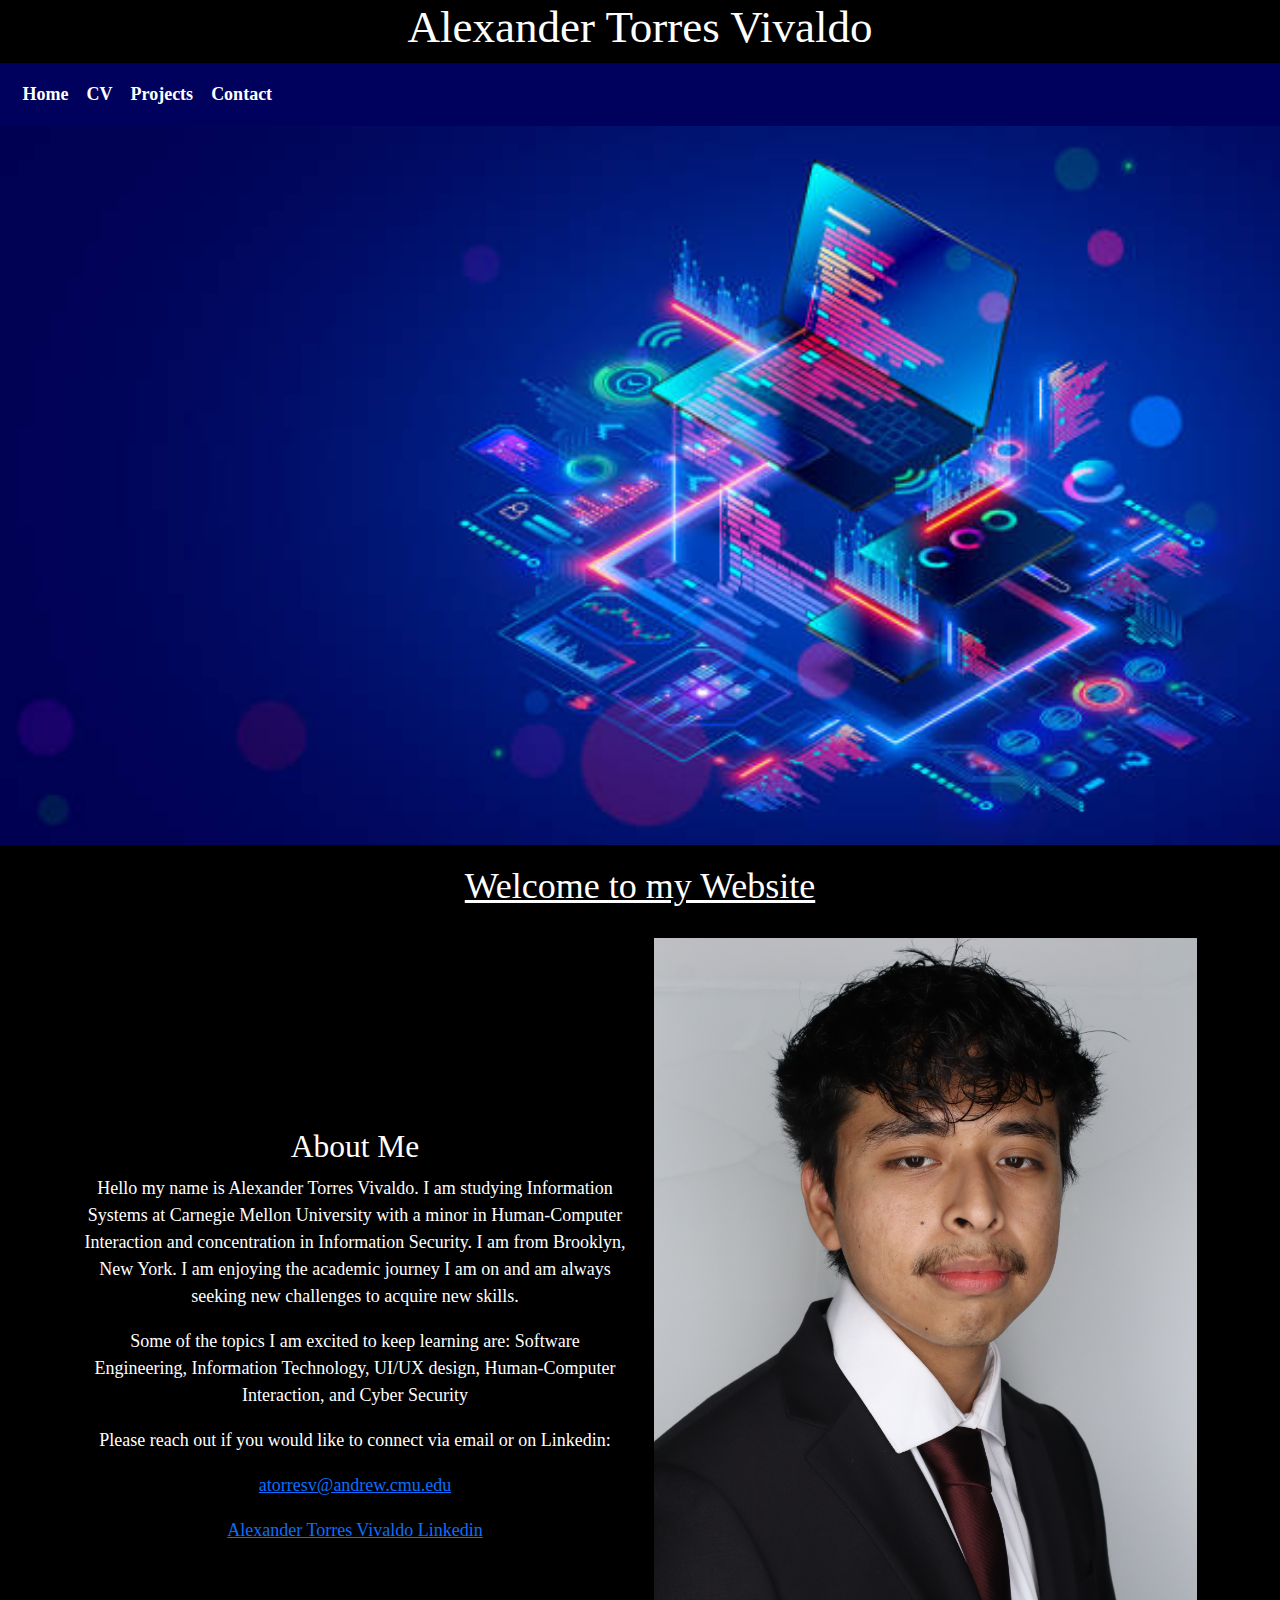
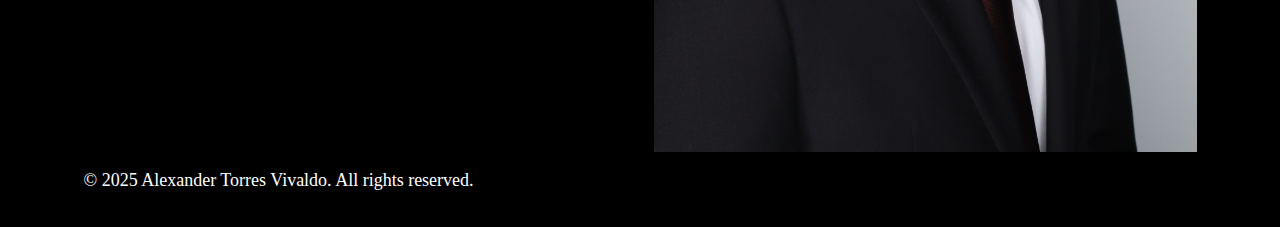
<file: index.html>
<!DOCTYPE html>
<html lang="en">
<head>
    <meta charset="UTF-8">
    <meta name="viewport" content="width=device-width, initial-scale=1.0">
    <title>Alexander Torres Vivaldo Website</title>
    <link href="https://cdn.jsdelivr.net/npm/bootstrap@5.3.3/dist/css/bootstrap.min.css" rel="stylesheet" 
    integrity="sha384-QWTKZyjpPEjISv5WaRU9OFeRpok6YctnYmDr5pNlyT2bRjXh0JMhjY6hW+ALEwIH" crossorigin="anonymous">
    <link rel= "stylesheet" href="css/style.css">
</head>
<body>
    <div class="container-fluid header">
        <h1>Alexander Torres Vivaldo</h1>
    </div>


    <nav id="navbar" class="navbar navbar-expand-lg bg-body-tertiary custom-nav-input">
        <div class="container-fluid">
          <div class="collapse navbar-collapse" id="navbarNavAltMarkup">
            <div class="navbar-nav">
              <a class="nav-link active" aria-current="page" href="index.html">Home</a>
              <a class="nav-link" href="pages/cv.html">CV</a>
              <a class="nav-link" href="pages/projects.html">Projects</a>
              <a class="nav-link" href="pages/contact.html">Contact</a>
            </div>
          </div>
        </div>
    </nav>

    <div class="container-fluid p-0">
        <img src="images/swe_graphic.jpg" class="img-fluid full-width-image" alt="software engineering graphic">
        <!-- credit to: https://www.hotcoursesabroad.com/study-abroad-info/subject-guides/what-to-expect-when-studying-computer-science/ -->
    </div>

    <div class="container text-center">
        <div class="row align-items-center">
            <div class="col">
                <h2 id="web-welcome">Welcome to my Website</h2>
            </div>
        </div>
        <div class="row align-items-center">
            <div class="col">
                <h3>About Me</h3>
                <p>Hello my name is Alexander Torres Vivaldo. I am studying Information Systems 
                    at Carnegie Mellon University with a minor in Human-Computer Interaction and 
                    concentration in Information Security. I am from Brooklyn, New York. I am enjoying the academic 
                    journey I am on and am always seeking new challenges to acquire new skills.</p>
                <p>Some of the topics I am excited to keep learning are: Software Engineering, 
                    Information Technology, UI/UX design, Human-Computer Interaction, and 
                    Cyber Security </p>
                <p>Please reach out if you would like to connect via email or on Linkedin:</p>
                <p><a href="mailto:atorresv@andrew.cmu.edu" target="_blank">atorresv@andrew.cmu.edu</a></p>
                <p><a href="https://www.linkedin.com/in/alexandertorresvivaldo?lipi=urn%3Ali%3Apage%3Ad_flagship3_profile_view_base_contact_details%3BntUIRqEoTX2x2XOLoPngAg%3D%3D" 
                    target="_blank"> Alexander Torres Vivaldo Linkedin</a></p>
            </div>
            <div class="col">
                <img src="images/Torres-Vivaldo-prof-photo.jpg" class="img-fluid full-width-image" alt="photo of me(Alex)">
            </div>
        </div>

    </div>
    <footer class="container">
        <p>© 2025 Alexander Torres Vivaldo. All rights reserved.</p>
    </footer>
</body>
</html>
</file>
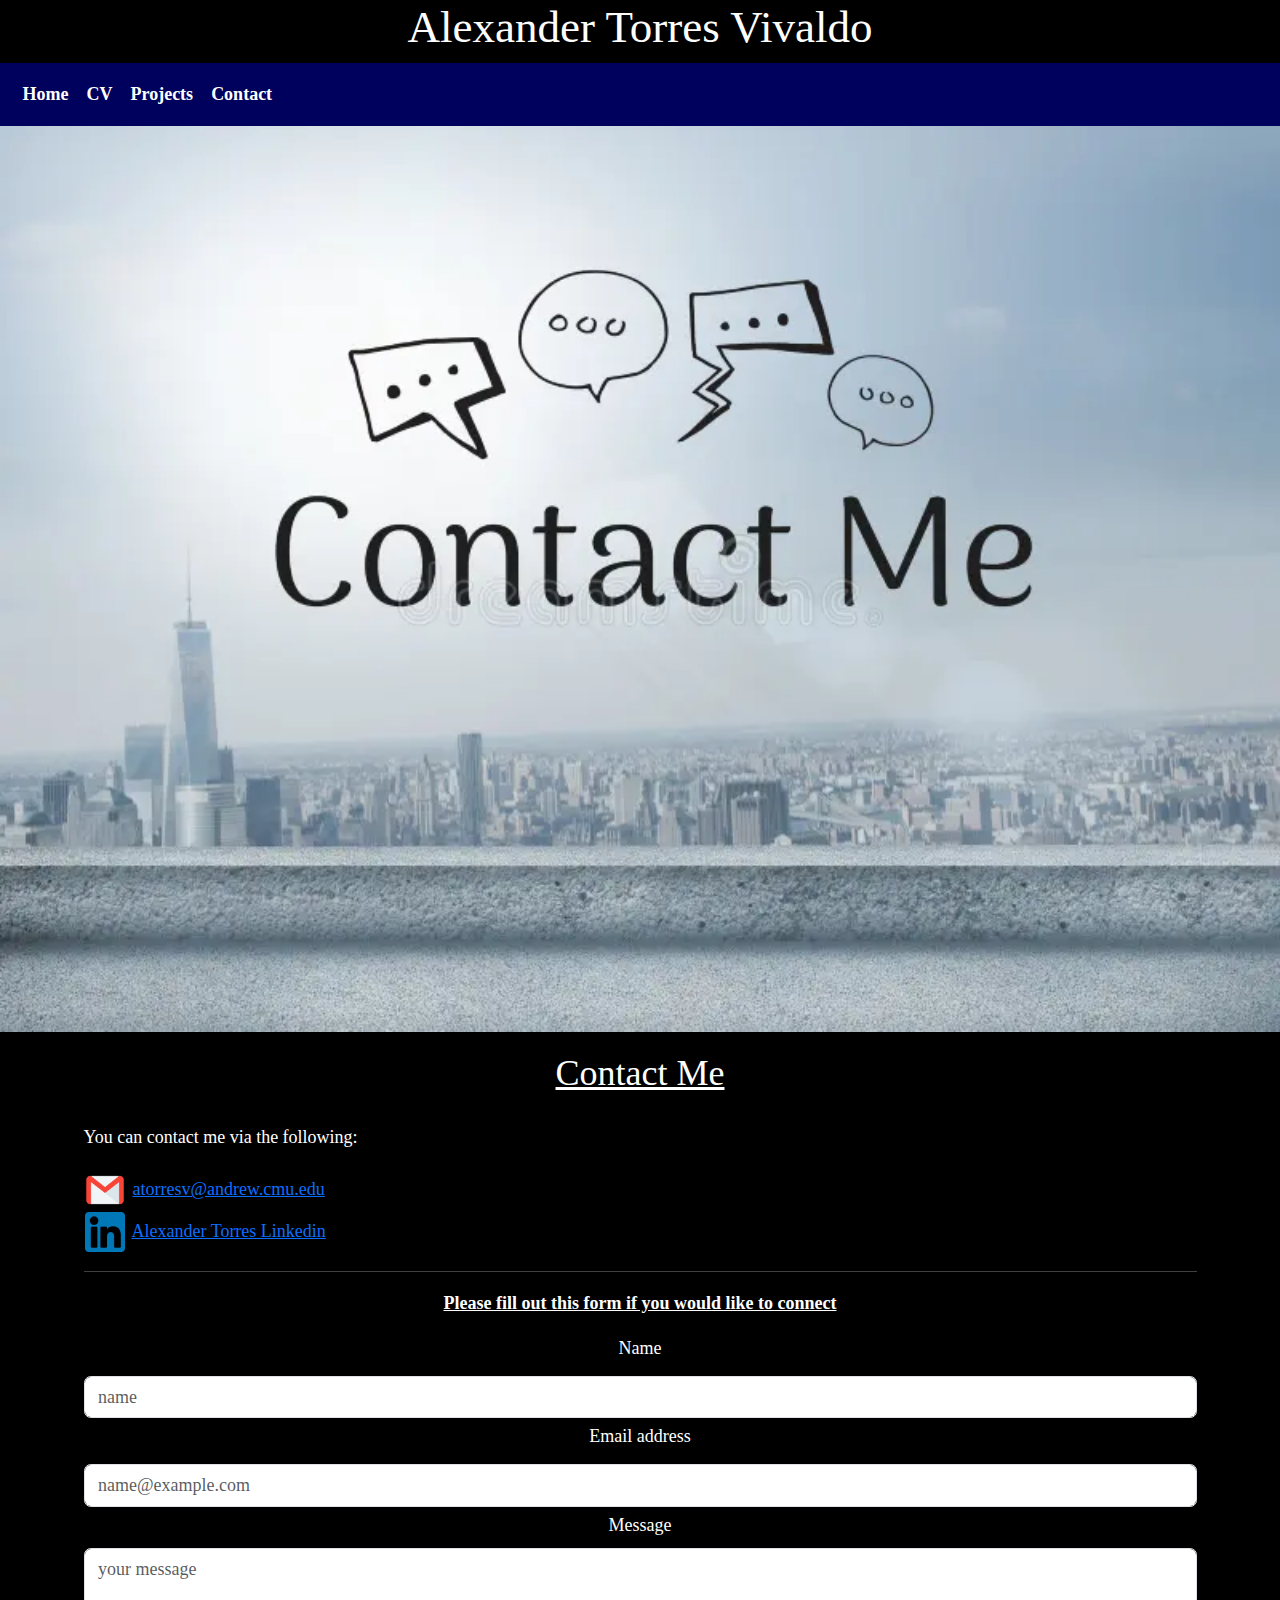
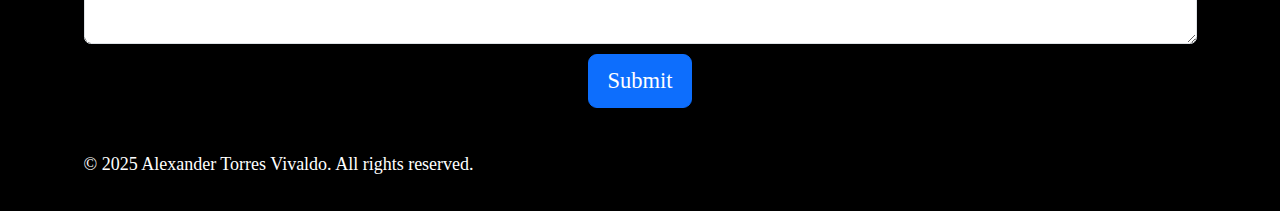
<file: pages/contact.html>
<!DOCTYPE html>
<html lang="en">
<head>
    <meta charset="UTF-8">
    <meta name="viewport" content="width=device-width, initial-scale=1.0">
    <title>Alexander Torres Vivaldo Website</title>
    <link href="https://cdn.jsdelivr.net/npm/bootstrap@5.3.3/dist/css/bootstrap.min.css" rel="stylesheet" 
    integrity="sha384-QWTKZyjpPEjISv5WaRU9OFeRpok6YctnYmDr5pNlyT2bRjXh0JMhjY6hW+ALEwIH" crossorigin="anonymous">
    <link rel= "stylesheet" href="../css/style.css">
</head>
<body>
    <div class="container-fluid header">
        <h1>Alexander Torres Vivaldo</h1>
    </div>


    <nav id="navbar" class="navbar navbar-expand-lg bg-body-tertiary custom-nav-input">
        <div class="container-fluid">
          <div class="collapse navbar-collapse" id="navbarNavAltMarkup">
            <div class="navbar-nav">
              <a class="nav-link active" aria-current="page" href="../index.html">Home</a>
              <a class="nav-link" href="cv.html">CV</a>
              <a class="nav-link" href="projects.html">Projects</a>
              <a class="nav-link" href="contact.html">Contact</a>
            </div>
          </div>
        </div>
    </nav>

    <div class="container-fluid p-0">
        <img src="../images/contactme-graphic.webp" class="img-fluid full-width-image" alt="contactme graphic">
    </div>

    <div class="container text-center">
        <div class="row align-items-center">
            <div class="col">
                <h2 id="web-welcome">Contact Me</h2>
            </div>
        </div>
        <div class="row">
            <div class="col">
                <p id="cont-p">You can contact me via the following:</p>
                <table>
                    <tr>
                        <td><img src="../images/email-icon.png" class="img-fluid" alt="email icon"></td>
                        <td><a href="mailto:atorresv@andrew.cmu.edu" target="_blank">atorresv@andrew.cmu.edu</a></td>
                    </tr>
                    <tr>
                        <td><img src="../images/linkedin-icon.png" class="img-fluid" alt="linkedin icon"></td>
                        <td><a href="https://www.linkedin.com/in/alexandertorresvivaldo?lipi=urn%3Ali%3Apage%3Ad_flagship3_profile_view_base_contact_details%3BntUIRqEoTX2x2XOLoPngAg%3D%3D" target="_blank">Alexander Torres Linkedin</a></td>
                    </tr>
                </table>
                
            </div>
        </div>

        <hr>

        <div class="mb-3">
            <p id="form-dir">Please fill out this form if you would like to connect</p>
            <form id="contact-form" action="https://api.web3forms.com/submit" method="POST">
                <input type="hidden" name="access_key" value="d1fe9402-b3d8-4822-b191-c6de4f528dc3">
                <label for="nameinput" class="form-label">Name</label>
                <input type="text" name="name" class="form-control" placeholder="name" required>

                <label for="exampleFormControlInput1" class="form-label">Email address</label>
                <input type="email" name="email" class="form-control" id="exampleFormControlInput1" placeholder="name@example.com" required>
                <label for="exampleFormControlTextarea1" class="form-label">Message</label>
                <textarea name="message" class="form-control" id="exampleFormControlTextarea1" rows="3" placeholder="your message" required></textarea>
                <button id="contact-submit" type="submit" class="btn btn-primary btn-lg">Submit</button>
            </form>
        </div>

    </div>
    <footer class="container">
        <p>© 2025 Alexander Torres Vivaldo. All rights reserved.</p>
    </footer>
</body>
</html>
</file>
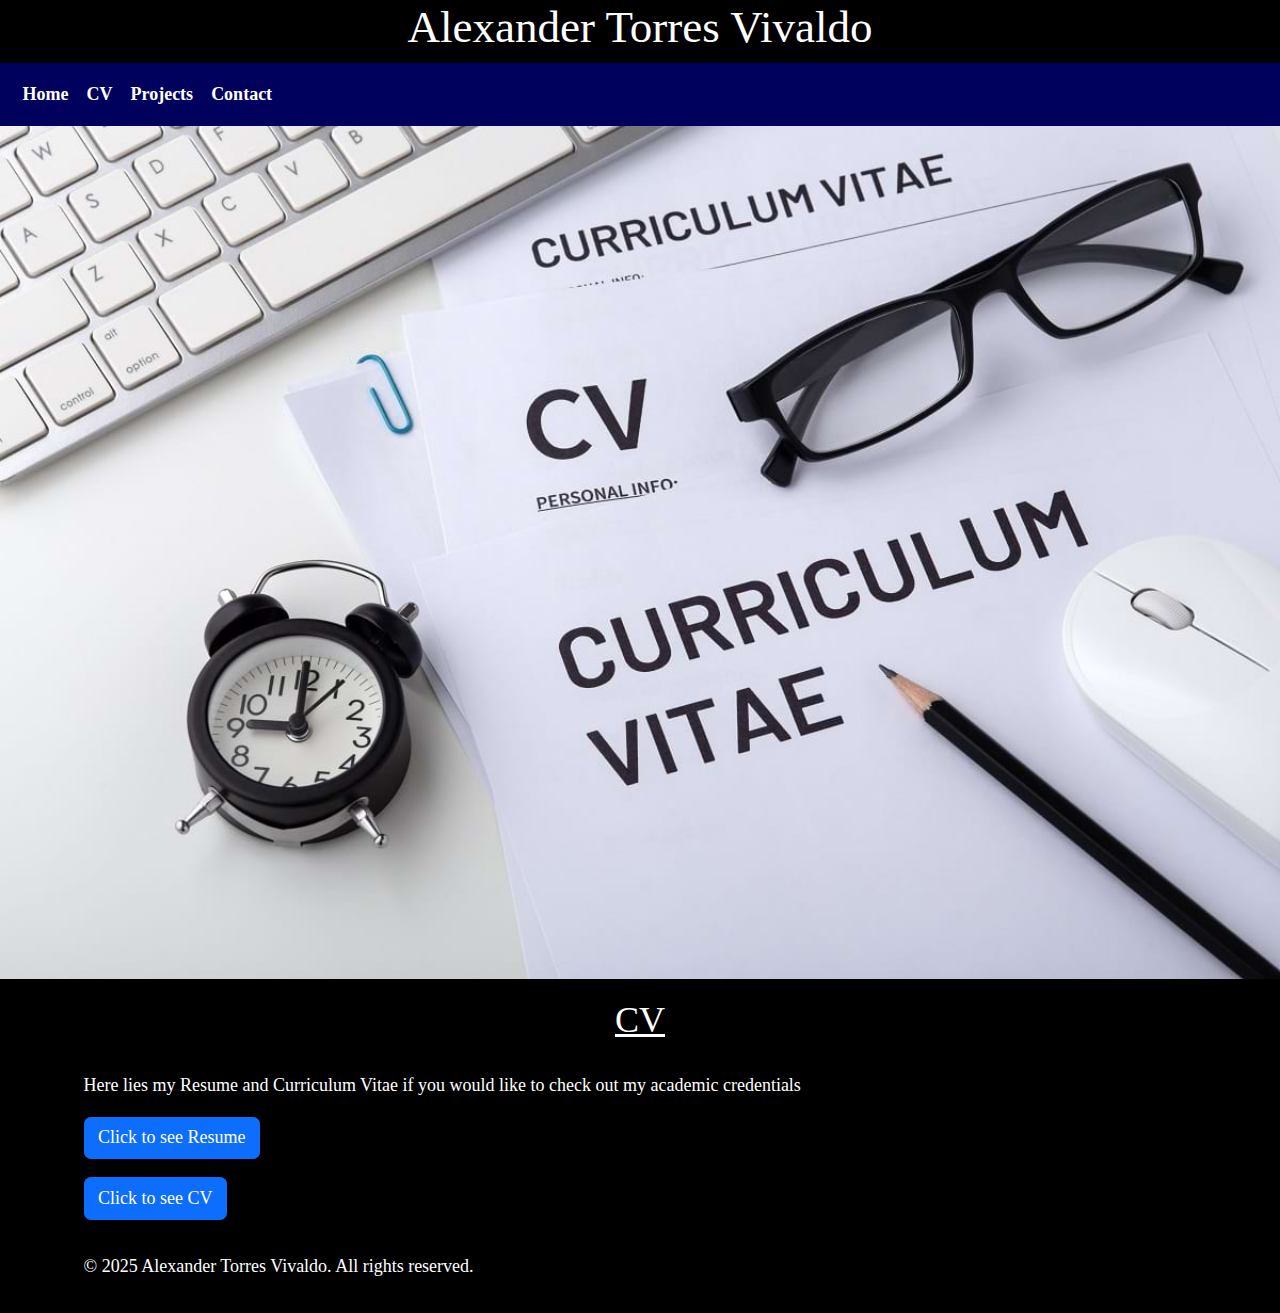
<file: pages/cv.html>
<!DOCTYPE html>
<html lang="en">
<head>
    <meta charset="UTF-8">
    <meta name="viewport" content="width=device-width, initial-scale=1.0">
    <title>Alexander Torres Vivaldo Website</title>
    <link href="https://cdn.jsdelivr.net/npm/bootstrap@5.3.3/dist/css/bootstrap.min.css" rel="stylesheet" 
    integrity="sha384-QWTKZyjpPEjISv5WaRU9OFeRpok6YctnYmDr5pNlyT2bRjXh0JMhjY6hW+ALEwIH" crossorigin="anonymous">
    <script src="https://cdn.jsdelivr.net/npm/bootstrap@5.3.3/dist/js/bootstrap.bundle.min.js"
    integrity="sha384-YvpcrYf0tY3lHB60NNkmXc5s9fDVZLESaAA55NDzOxhy9GkcIdslK1eN7N6jIeHz" crossorigin="anonymous"></script>
    <link rel= "stylesheet" href="../css/style.css">
</head>
<body>
    <div class="container-fluid header">
        <h1>Alexander Torres Vivaldo</h1>
    </div>


    <nav id="navbar" class="navbar navbar-expand-lg bg-body-tertiary custom-nav-input">
        <div class="container-fluid">
          <div class="collapse navbar-collapse" id="navbarNavAltMarkup">
            <div class="navbar-nav">
              <a class="nav-link active" aria-current="page" href="../index.html">Home</a>
              <a class="nav-link" href="cv.html">CV</a>
              <a class="nav-link" href="projects.html">Projects</a>
              <a class="nav-link" href="contact.html">Contact</a>
            </div>
          </div>
        </div>
    </nav>

    <div class="container-fluid p-0">
        <img src="../images/CV-graphic.jpg" class="img-fluid full-width-image" alt="CV graphic"> 
        <!-- Credit to https://ahzassociates.co.uk/guidelines-to-write-a-cv/# -->
    </div>

    <div class="container text-center">
        <div class="row align-items-center">
            <div class="col">
                <h2 id="web-welcome">CV</h2>
            </div>
        </div>
        <div id="cv-text" class="row">
            <p>Here lies my Resume and Curriculum Vitae if you would like to check out my academic credentials</p>
        </div>
    </div>

    <div class="container">
        <p class="d-inline-flex gap-1">
            <button class="btn btn-primary" type="button" data-bs-toggle="collapse" data-bs-target="#resume" aria-expanded="false" aria-controls="collapseExample">
              Click to see Resume
            </button>
          </p>
          <div class="collapse" id="resume">
            <div class="card card-body align-items-center">
              <div class="ratio ratio-4x3">
                <iframe class="pdf" 
                src=
                "../images/Torres_Vivaldo_Resume.pdf"
                allowfullscreen>

              </iframe>
              </div>
            </div>
          </div>
    </div>

    <div class="container">
        <p class="d-inline-flex gap-1">
            <button class="btn btn-primary" type="button" data-bs-toggle="collapse" data-bs-target="#cv" aria-expanded="false" aria-controls="collapseExample">
              Click to see CV
            </button>
          </p>
          <div class="collapse" id="cv">
            <div class="card card-body align-items-center">
              <div class="ratio ratio-4x3">
                <!-- Image Link: https://www.freepik.com/free-vector/flat-construction-template_1584545.htm#fromView=keyword&page=1&position=0&uuid=9ec9b54c-05bc-4209-bc37-e54024cce93f&query=Under+Construction -->
                <img src="../images/under_construction.jpg" alt="under construction">
                <!-- <iframe class="pdf" 
                src=
                "../images/Torres_Vivaldo_CV_24 copy.pdf"
                allowfullscreen>

              </iframe> -->
              </div>
            </div>
          </div>
    </div>

    


    <footer class="container">
        <p>© 2025 Alexander Torres Vivaldo. All rights reserved.</p>
    </footer>
</body>
</html>
</file>
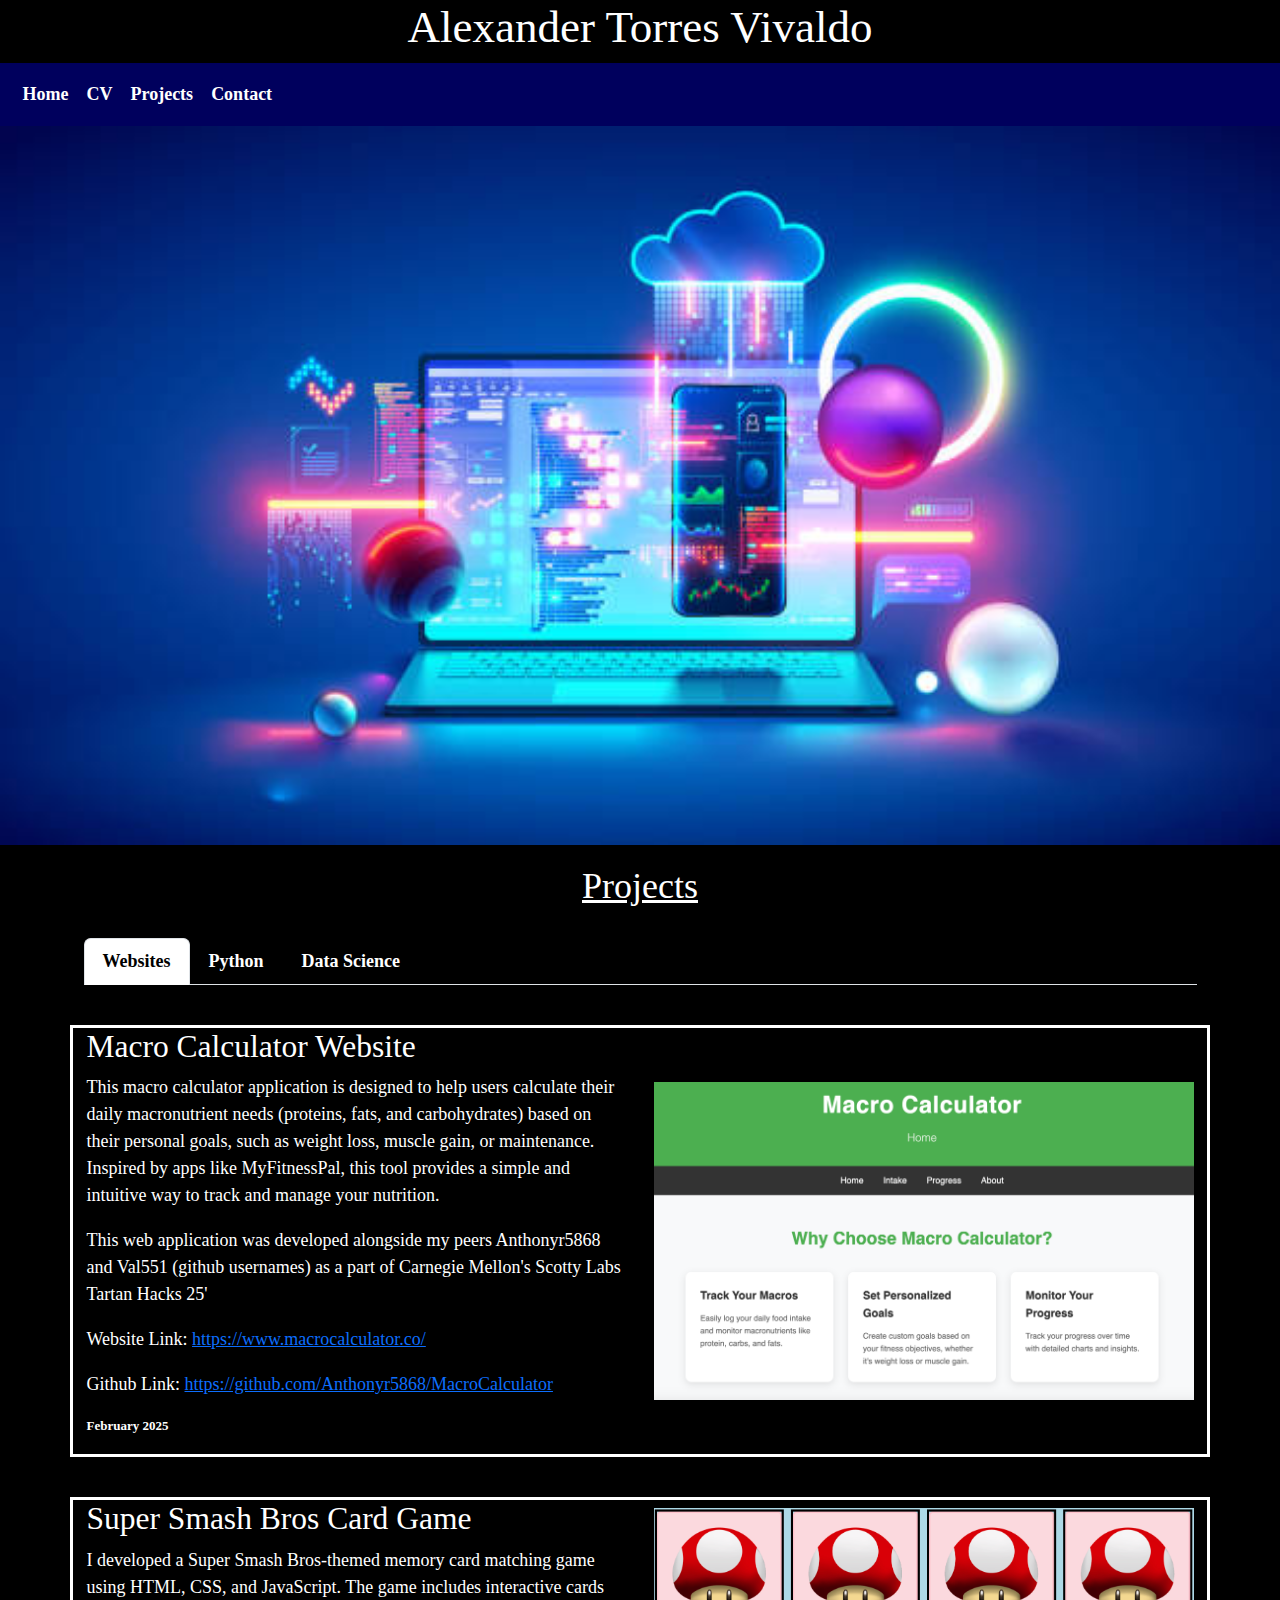
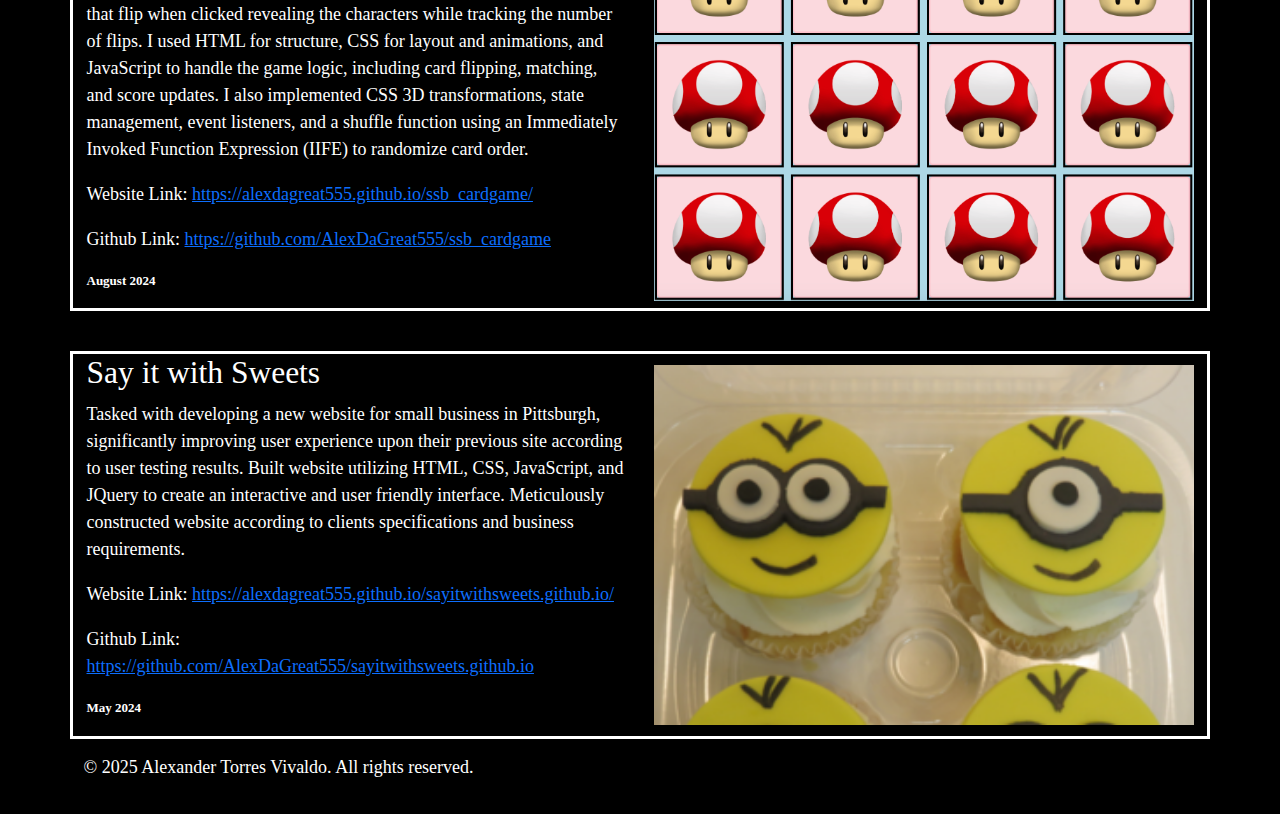
<file: pages/projects.html>
<!DOCTYPE html>
<html lang="en">
<head>
    <meta charset="UTF-8">
    <meta name="viewport" content="width=device-width, initial-scale=1.0">
    <title>Alexander Torres Vivaldo Website</title>
    <link href="https://cdn.jsdelivr.net/npm/bootstrap@5.3.3/dist/css/bootstrap.min.css" rel="stylesheet" 
    integrity="sha384-QWTKZyjpPEjISv5WaRU9OFeRpok6YctnYmDr5pNlyT2bRjXh0JMhjY6hW+ALEwIH" crossorigin="anonymous">
    <script src="https://cdn.jsdelivr.net/npm/bootstrap@5.3.3/dist/js/bootstrap.bundle.min.js"
    integrity="sha384-YvpcrYf0tY3lHB60NNkmXc5s9fDVZLESaAA55NDzOxhy9GkcIdslK1eN7N6jIeHz" crossorigin="anonymous"></script>
    <link rel="stylesheet" href="../css/style.css">
</head>
<body>
    <div class="container-fluid header">
        <h1>Alexander Torres Vivaldo</h1>
    </div>

    <nav id="navbar" class="navbar navbar-expand-lg bg-body-tertiary custom-nav-input">
        <div class="container-fluid">
            <button class="navbar-toggler" type="button" data-bs-toggle="collapse" data-bs-target="#navbarNavAltMarkup" aria-controls="navbarNavAltMarkup" aria-expanded="false" aria-label="Toggle navigation">
                <span class="navbar-toggler-icon"></span>
            </button>
            <div class="collapse navbar-collapse" id="navbarNavAltMarkup">
                <div class="navbar-nav">
                    <a class="nav-link active" aria-current="page" href="../index.html">Home</a>
                    <a class="nav-link" href="cv.html">CV</a>
                    <a class="nav-link" href="projects.html">Projects</a>
                    <a class="nav-link" href="contact.html">Contact</a>
                </div>
            </div>
        </div>
    </nav>

    <div class="container-fluid p-0">
        <img src="../images/projects-graphic.jpg" class="img-fluid full-width-image" alt="software engineering projects graphic">
        <!-- credit to: https://www.hotcoursesabroad.com/study-abroad-info/subject-guides/what-to-expect-when-studying-computer-science/ -->
    </div>

    <div class="container text-center">
        <div class="row align-items-center">
            <div class="col">
                <h2 id="web-welcome">Projects</h2>
            </div>
        </div>
    </div>

    <div class="container">
        <ul class="nav nav-tabs" id="myTab" role="tablist">
            <li class="nav-item" role="presentation">
                <a class="nav-link active" id="websites-tab" data-bs-toggle="tab" href="#websites" role="tab" aria-controls="websites" aria-selected="true">Websites</a>
            </li>
            <li class="nav-item" role="presentation">
                <a class="nav-link" id="python-tab" data-bs-toggle="tab" href="#python" role="tab" aria-controls="python" aria-selected="false">Python</a>
            </li>
            <li class="nav-item" role="presentation">
                <a class="nav-link" id="data-science-tab" data-bs-toggle="tab" href="#datascience" role="tab" aria-controls="datascience" aria-selected="false">Data Science</a>
            </li>
        </ul>

        <!-- Tab Content -->
        <div class="tab-content" id="myTabContent">
            <div class="tab-pane fade show active" id="websites" role="tabpanel" aria-labelledby="websites-tab">
                <div class="row align-items-center">
                    <div class="col">
                        <h3>Macro Calculator Website</h3>
                        <p>This macro calculator application is designed to help users 
                            calculate their daily macronutrient needs (proteins, fats, 
                            and carbohydrates) based on their personal goals, such as 
                            weight loss, muscle gain, or maintenance. Inspired by apps 
                            like MyFitnessPal, this tool provides a simple and intuitive 
                            way to track and manage your nutrition.</p>
                        <p>This web application was developed alongside my peers Anthonyr5868 
                            and Val551 (github usernames) as a part of Carnegie Mellon's 
                            Scotty Labs Tartan Hacks 25'</p>
                        <p>Website Link: 
                            <a href="https://www.macrocalculator.co/" target="_blank">
                                https://www.macrocalculator.co/
                            </a>
                        </p>
                        <p>Github Link:
                            <a href="https://github.com/Anthonyr5868/MacroCalculator" target="_blank">
                                https://github.com/Anthonyr5868/MacroCalculator
                            </a>
                        </p>
                        <p class="project-date">February 2025</p>
                    </div>
                    <div class="col">
                        <img src="../images/macro_calculator.jpg" class="img-fluid full-width-image" alt="MacroCalculator Website">
                    </div>
                </div>
                <div class="row align-items-center">
                    <div class="col">
                        <h3>Super Smash Bros Card Game</h3>
                        <p>I developed a Super Smash Bros-themed memory card matching game using HTML, 
                            CSS, and JavaScript. The game includes interactive cards that flip when clicked 
                            revealing the characters while tracking the number of flips. I used HTML for 
                            structure, CSS for layout and animations, and JavaScript to handle the game logic, including card 
                            flipping, matching, and score updates. I also implemented CSS 3D transformations, 
                            state management, event listeners, and a shuffle function using an Immediately 
                            Invoked Function Expression (IIFE) to randomize card order.</p>
                        <p>Website Link: 
                            <a href="https://alexdagreat555.github.io/ssb_cardgame/" target="_blank">
                                https://alexdagreat555.github.io/ssb_cardgame/
                            </a>
                        </p>
                        <p>Github Link:
                            <a href="https://github.com/AlexDaGreat555/ssb_cardgame" target="_blank">
                                https://github.com/AlexDaGreat555/ssb_cardgame
                            </a>
                        </p>
                        <p class="project-date">August 2024</p>
                    </div>
                    <div class="col">
                        <img src="../images/ssb-cardgame.jpg" class="img-fluid full-width-image" alt="Super Smash Bros Card Game Website">
                    </div>
                </div>
                <div class="row align-items-center">
                    <div class="col">
                        <h3>Say it with Sweets</h3>
                        <p>Tasked with developing a new website for small business in Pittsburgh, 
                            significantly improving user experience upon their previous site according 
                            to user testing results. Built website utilizing HTML, CSS, JavaScript, and 
                            JQuery to create an interactive and user friendly interface. Meticulously 
                            constructed website according to clients specifications and business requirements.</p>
                        <p>Website Link: 
                            <a href="https://alexdagreat555.github.io/sayitwithsweets.github.io/" target="_blank">
                                https://alexdagreat555.github.io/sayitwithsweets.github.io/
                            </a>
                        </p>
                        <p>Github Link: 
                            <a href="https://github.com/AlexDaGreat555/sayitwithsweets.github.io" target="_blank">
                                https://github.com/AlexDaGreat555/sayitwithsweets.github.io
                            </a>
                        </p>
                        <p class="project-date">May 2024</p>
                    </div>
                    <div class="col">
                        <img src="../images/minion_cupcake.png" class="img-fluid full-width-image" alt="say it with sweets website image">
                        <!-- Credit: https://www.facebook.com/say.it.with.sweets/ -->
                    </div>
                </div>
            </div>

            <div class="tab-pane fade" id="python" role="tabpanel" aria-labelledby="python-tab">
                <div class="row align-items-center">
                    <div class="col">
                        <h3>Microsoft Paints</h3>
                        <p>In my Microsoft Paints project, I developed a user-friendly prototype 
                            using Python that allows users to draw various shapes like squares, 
                            circles, straight lines, and polygons. The program also includes a 
                            free-write tool for sketching and a fun “Pou” feature inspired by 
                            the character from the popular mobile game. I built the project 
                            using CMUs CMU_Graphics library, which streamlined the graphical elements.</p>
                        <p>The program is structured using top-down design, breaking down complex 
                            features into manageable tasks, and follows object-oriented programming 
                            (OOP) principles, ensuring each drawing tool is modular and easily maintainable. 
                            By applying OOP, I organized the code to be reusable and scalable, making it 
                            easy to extend with new features in the future.</p>
                        <p>Github Link: 
                            <a href="https://github.com/AlexDaGreat555/Microsoft_Paints_Py" target="_blank">
                                https://github.com/AlexDaGreat555/Microsoft_Paints_Py
                            </a>
                        </p>
                        <p class="project-date">May 2024</p>
                    </div>
                    <div class="col">
                        <img src="../images/microsoft-paints.jpg" class="img-fluid full-width-image" alt="microsoft paints program screenshot">
                    </div>
                </div>
                <div class="row align-items-center">
                    <div class="col">
                        <h3>Battleship</h3>
                        <p>In my Battleship project, I programmed a very basic game of battleship using 
                            python. The game simulates a classic Battleship setup, where both the player 
                            and the bot place their ships on 10x10 grids, and then take alternating turns 
                            to try to hit each others ships. The player interacts by clicking to place their 
                            ships and make guesses, while the bot randomly selects cells to target on the players 
                            grid. The game concludes when one players ships are all hit or the maximum number 
                            of turns is reached, declaring a winner or a draw.</p>
                        <p>Github Link: 
                            <a href="https://github.com/AlexDaGreat555/basic-battleship-py" target="_blank">
                                https://github.com/AlexDaGreat555/basic-battleship-py
                            </a>
                        </p>
                        <p class="project-date">December 2023</p>
                    </div>
                    <div class="col">
                        <img src="../images/battleship-py.jpg" class="img-fluid full-width-image" alt="microsoft paints program screenshot">
                    </div>
                </div>
            </div>

            <div class="tab-pane fade" id="datascience" role="tabpanel" aria-labelledby="data-science-tab">
                <div class="row align-items-center">
                    <div class="col">
                        <h3>Discord Database Design &amp; Development Project</h3>
                        <p>In this project I reengineered the early stages of Discords database 
                            by incrementally transforming ten user stories to conceptual and 
                            physical model to develop and initialize the database via PostgreSQL</p>
                        <p>I developed and executed ten user stories using advanced SQL queries, 
                            triggers, and functions to ensure database integrity and meet business 
                            requirements for the company</p>
                        <p>Github Link: 
                            <a href="https://github.com/AlexDaGreat555/Discord_Database" target="_blank">
                                https://github.com/AlexDaGreat555/Discord_Database
                            </a>
                        </p>
                        <p class="project-date">November 2024</p>
                    </div>
                    <div class="col">
                        <img src="../images/database_table.jpg" class="img-fluid full-width-image" alt="Database Project screenshot">
                    </div>
                </div>
            </div>
        </div>
    </div>

    <footer class="container">
        <p>© 2025 Alexander Torres Vivaldo. All rights reserved.</p>
    </footer>
</body>
</html>
</file>
<file: css/style.css>
*{
    font-size: large;
}


body {
    background: black;
    color: white;
    font-family: 'Times New Roman', Times, serif;
}


.custom-nav-input{
    background-color: rgb(0, 0, 93) !important;
}

.nav-link{
    color: white;
    font-weight: bold;
}
.navbar-nav .nav-link.active{
    color: white;
    font-weight: bold;
}

.full-width-image{
    width: 100%;
    height: auto;
    object-fit: cover;
}

.header{
    text-align: center;
    /* background: rgb(0, 0, 93); */
}

.nav-link:hover{
    color: white;
    text-decoration: underline;
    
}

#web-welcome {
    padding: 20px;
    text-decoration: underline;
}

/* Contact Page */

#contact-submit{
    margin: 10px;
}

input{
    margin: auto;
    margin-top: 5px; margin-bottom: 5px;
}

table img{
    width: 40px;
    height: auto;
    margin-right: 5px;
}

#form-dir{
    text-decoration: underline;
    font-weight: bold;
    font-size: large;
}

#cont-p{
    text-align: left;
}

/* CV page */

.card{
    background: black;
    border: solid 3px white;

}

#cv-text{
    text-align: left;
}

/* /* Projects Page */

.tab-pane .row{
    margin-top: 40px;
    border: solid 3px white;
}

.project-date{
    font-size: small;
    font-weight: bold;
}

/* Footer */

footer{
    padding: 15px;
}
</file>
